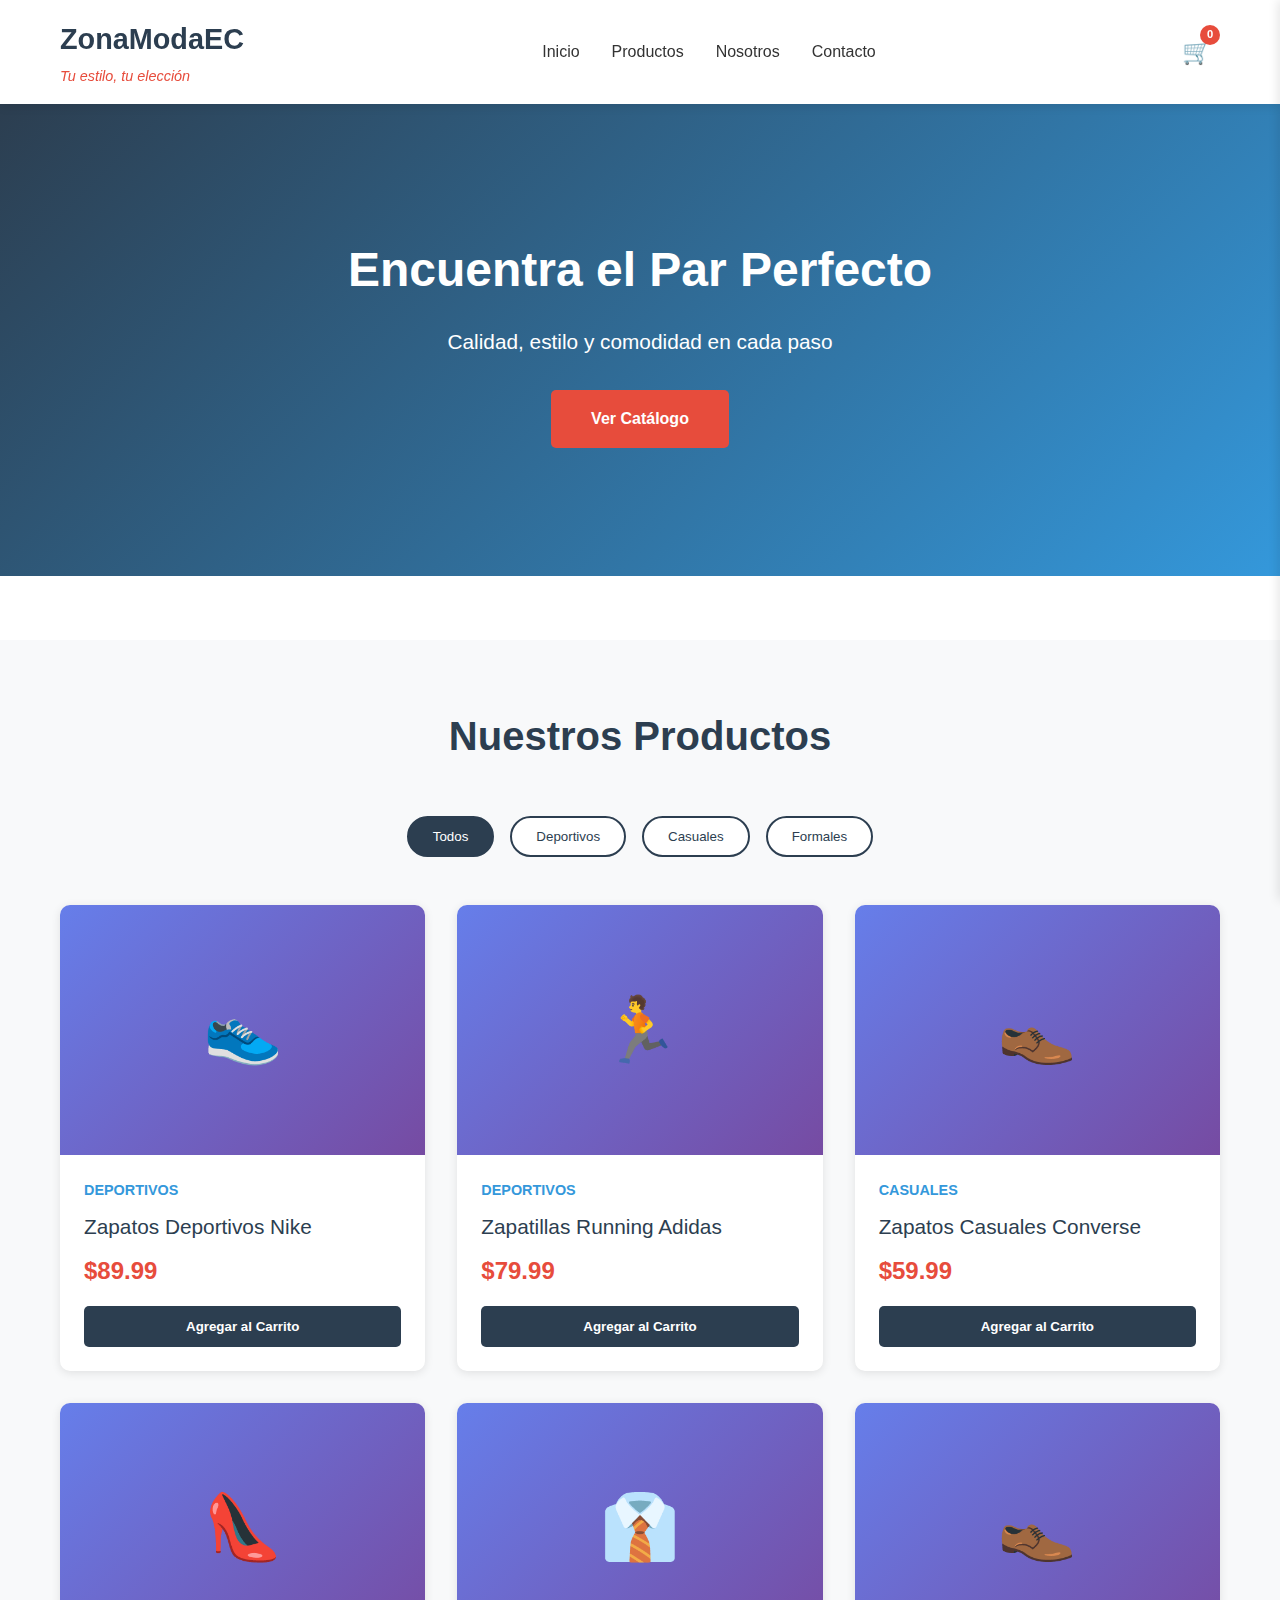
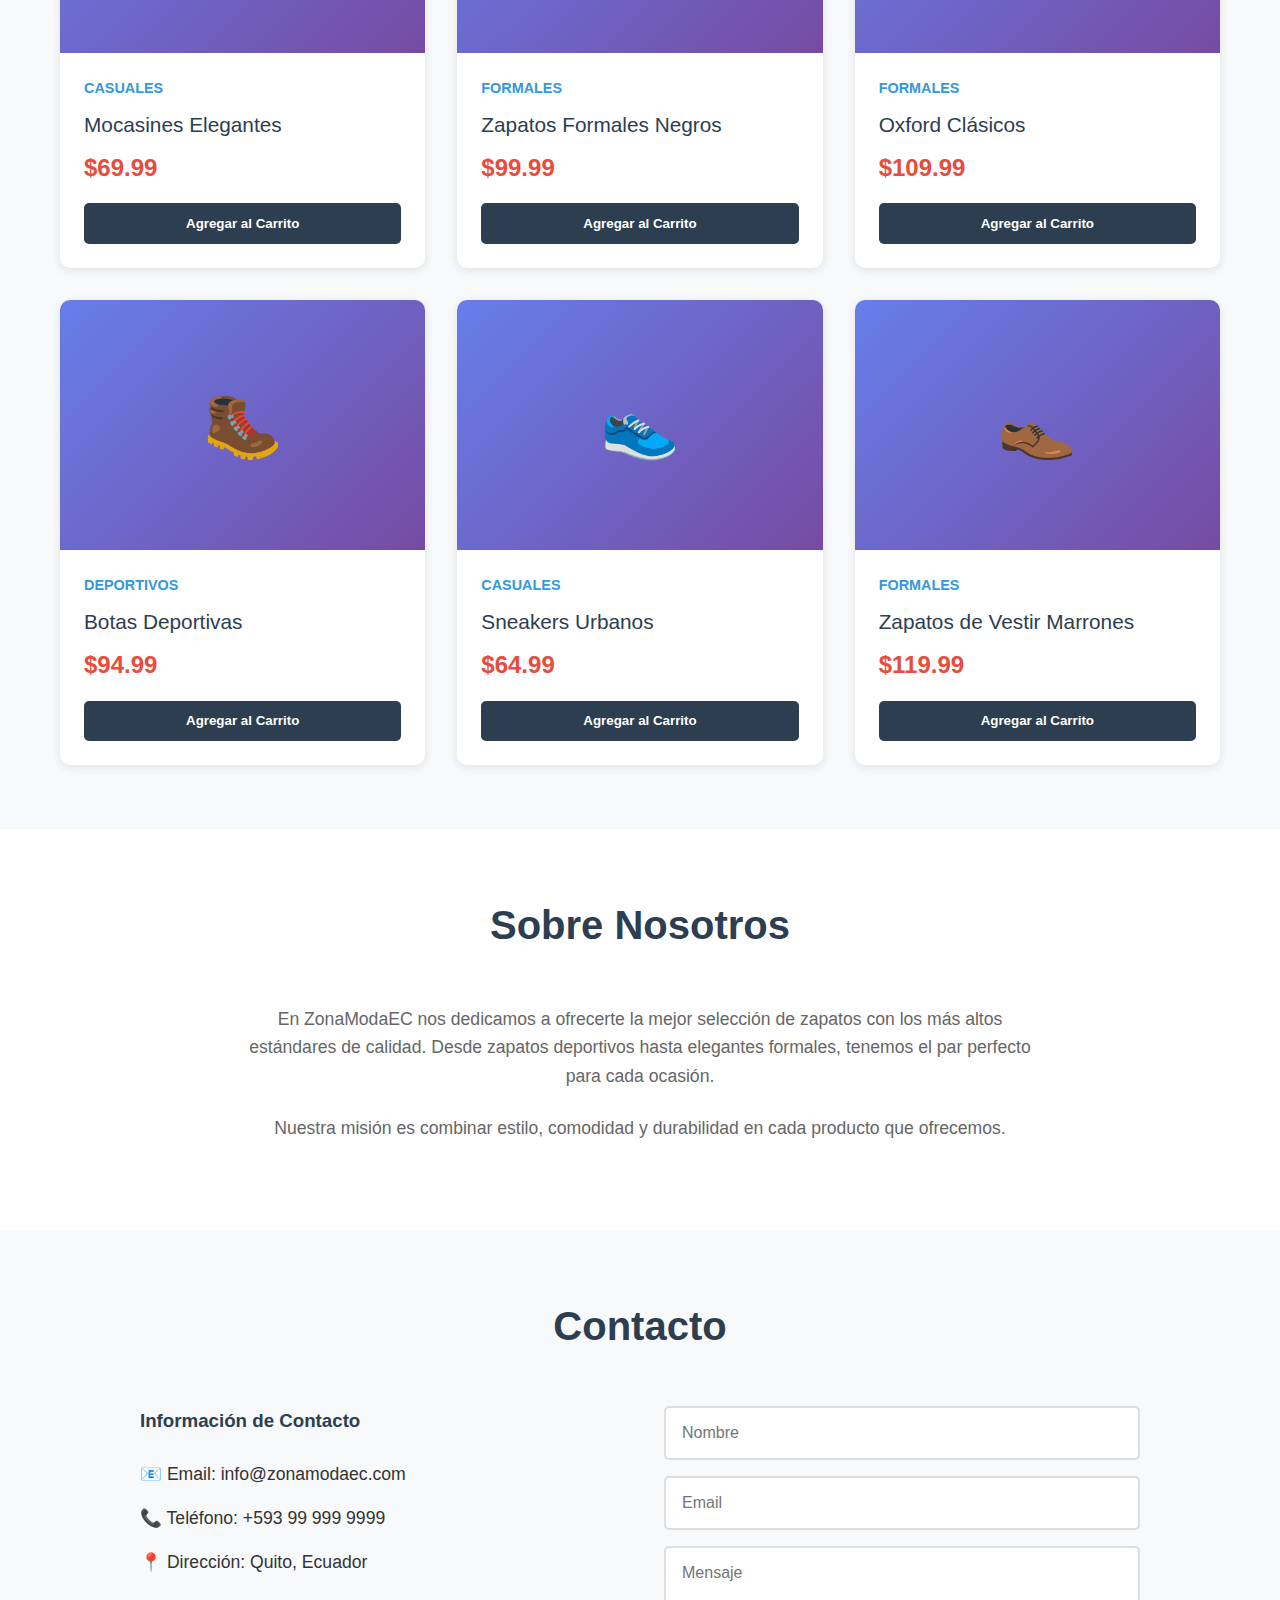
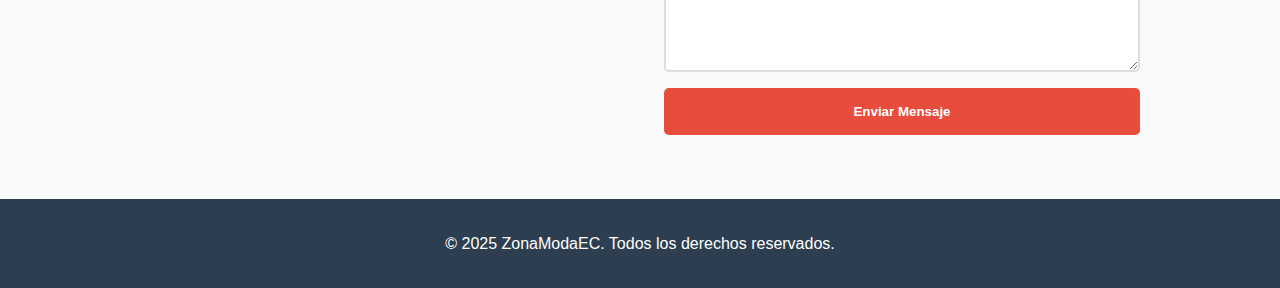
<file: zonamodaec/index.html>
<!DOCTYPE html>
<html lang="es">
<head>
    <meta charset="UTF-8">
    <meta name="viewport" content="width=device-width, initial-scale=1.0">
    <title>ZonaModaEC - Tu Tienda de Zapatos</title>
    <link rel="stylesheet" href="css/styles.css">
</head>
<body>
    <!-- Header -->
    <header class="header">
        <div class="container">
            <div class="logo">
                <h1>ZonaModaEC</h1>
                <p>Tu estilo, tu elección</p>
            </div>
            <nav class="nav">
                <ul>
                    <li><a href="#inicio">Inicio</a></li>
                    <li><a href="#productos">Productos</a></li>
                    <li><a href="#nosotros">Nosotros</a></li>
                    <li><a href="#contacto">Contacto</a></li>
                </ul>
            </nav>
            <div class="cart-icon" id="cartIcon">
                <span>🛒</span>
                <span class="cart-count" id="cartCount">0</span>
            </div>
        </div>
    </header>

    <!-- Hero Section -->
    <section class="hero" id="inicio">
        <div class="hero-content">
            <h2>Encuentra el Par Perfecto</h2>
            <p>Calidad, estilo y comodidad en cada paso</p>
            <a href="#productos" class="btn-primary">Ver Catálogo</a>
        </div>
    </section>

    <!-- Productos Section -->
    <section class="productos" id="productos">
        <div class="container">
            <h2 class="section-title">Nuestros Productos</h2>
            <div class="filters">
                <button class="filter-btn active" data-category="todos">Todos</button>
                <button class="filter-btn" data-category="deportivos">Deportivos</button>
                <button class="filter-btn" data-category="casuales">Casuales</button>
                <button class="filter-btn" data-category="formales">Formales</button>
            </div>
            <div class="productos-grid" id="productosGrid">
                <!-- Los productos se cargarán dinámicamente con JavaScript -->
            </div>
        </div>
    </section>

    <!-- Carrito de Compras -->
    <div class="cart-sidebar" id="cartSidebar">
        <div class="cart-header">
            <h3>Carrito de Compras</h3>
            <button class="close-cart" id="closeCart">✕</button>
        </div>
        <div class="cart-items" id="cartItems">
            <p class="empty-cart">Tu carrito está vacío</p>
        </div>
        <div class="cart-footer">
            <div class="cart-total">
                <strong>Total: $<span id="cartTotal">0.00</span></strong>
            </div>
            <button class="btn-checkout" id="checkoutBtn">Finalizar Compra</button>
        </div>
    </div>

    <!-- Sobre Nosotros -->
    <section class="nosotros" id="nosotros">
        <div class="container">
            <h2 class="section-title">Sobre Nosotros</h2>
            <div class="nosotros-content">
                <div class="nosotros-text">
                    <p>En ZonaModaEC nos dedicamos a ofrecerte la mejor selección de zapatos con los más altos estándares de calidad. Desde zapatos deportivos hasta elegantes formales, tenemos el par perfecto para cada ocasión.</p>
                    <p>Nuestra misión es combinar estilo, comodidad y durabilidad en cada producto que ofrecemos.</p>
                </div>
            </div>
        </div>
    </section>

    <!-- Contacto -->
    <section class="contacto" id="contacto">
        <div class="container">
            <h2 class="section-title">Contacto</h2>
            <div class="contacto-content">
                <div class="contact-info">
                    <h3>Información de Contacto</h3>
                    <p>📧 Email: info@zonamodaec.com</p>
                    <p>📞 Teléfono: +593 99 999 9999</p>
                    <p>📍 Dirección: Quito, Ecuador</p>
                </div>
                <form class="contact-form" id="contactForm">
                    <input type="text" placeholder="Nombre" required>
                    <input type="email" placeholder="Email" required>
                    <textarea placeholder="Mensaje" rows="5" required></textarea>
                    <button type="submit" class="btn-primary">Enviar Mensaje</button>
                </form>
            </div>
        </div>
    </section>

    <!-- Footer -->
    <footer class="footer">
        <div class="container">
            <p>&copy; 2025 ZonaModaEC. Todos los derechos reservados.</p>
        </div>
    </footer>

    <script src="js/app.js"></script>
</body>
</html>
</file>
<file: zonamodaec/css/styles.css>
/* Reset y Variables */
* {
    margin: 0;
    padding: 0;
    box-sizing: border-box;
}

:root {
    --primary-color: #2c3e50;
    --secondary-color: #e74c3c;
    --accent-color: #3498db;
    --text-color: #333;
    --light-bg: #f8f9fa;
    --white: #ffffff;
    --shadow: 0 2px 10px rgba(0, 0, 0, 0.1);
    --shadow-hover: 0 5px 20px rgba(0, 0, 0, 0.15);
}

body {
    font-family: 'Segoe UI', Tahoma, Geneva, Verdana, sans-serif;
    color: var(--text-color);
    line-height: 1.6;
    overflow-x: hidden;
}

.container {
    max-width: 1200px;
    margin: 0 auto;
    padding: 0 20px;
}

/* Header */
.header {
    background: var(--white);
    box-shadow: var(--shadow);
    position: sticky;
    top: 0;
    z-index: 1000;
    padding: 1rem 0;
}

.header .container {
    display: flex;
    justify-content: space-between;
    align-items: center;
    flex-wrap: wrap;
}

.logo h1 {
    color: var(--primary-color);
    font-size: 1.8rem;
    margin-bottom: 0.2rem;
}

.logo p {
    color: var(--secondary-color);
    font-size: 0.9rem;
    font-style: italic;
}

.nav ul {
    display: flex;
    list-style: none;
    gap: 2rem;
}

.nav a {
    text-decoration: none;
    color: var(--text-color);
    font-weight: 500;
    transition: color 0.3s;
}

.nav a:hover {
    color: var(--secondary-color);
}

.cart-icon {
    position: relative;
    cursor: pointer;
    font-size: 1.5rem;
    padding: 0.5rem;
    transition: transform 0.3s;
}

.cart-icon:hover {
    transform: scale(1.1);
}

.cart-count {
    position: absolute;
    top: 0;
    right: 0;
    background: var(--secondary-color);
    color: var(--white);
    border-radius: 50%;
    width: 20px;
    height: 20px;
    display: flex;
    align-items: center;
    justify-content: center;
    font-size: 0.7rem;
    font-weight: bold;
}

/* Hero Section */
.hero {
    background: linear-gradient(135deg, var(--primary-color) 0%, var(--accent-color) 100%);
    color: var(--white);
    padding: 8rem 2rem;
    text-align: center;
    margin-bottom: 4rem;
}

.hero-content h2 {
    font-size: 3rem;
    margin-bottom: 1rem;
    animation: fadeInUp 1s;
}

.hero-content p {
    font-size: 1.3rem;
    margin-bottom: 2rem;
    animation: fadeInUp 1.2s;
}

.btn-primary {
    display: inline-block;
    padding: 1rem 2.5rem;
    background: var(--secondary-color);
    color: var(--white);
    text-decoration: none;
    border-radius: 5px;
    font-weight: bold;
    transition: all 0.3s;
    border: none;
    cursor: pointer;
    animation: fadeInUp 1.4s;
}

.btn-primary:hover {
    background: #c0392b;
    transform: translateY(-2px);
    box-shadow: var(--shadow-hover);
}

/* Productos Section */
.productos {
    padding: 4rem 0;
    background: var(--light-bg);
}

.section-title {
    text-align: center;
    font-size: 2.5rem;
    color: var(--primary-color);
    margin-bottom: 3rem;
}

.filters {
    display: flex;
    justify-content: center;
    gap: 1rem;
    margin-bottom: 3rem;
    flex-wrap: wrap;
}

.filter-btn {
    padding: 0.7rem 1.5rem;
    background: var(--white);
    border: 2px solid var(--primary-color);
    color: var(--primary-color);
    border-radius: 25px;
    cursor: pointer;
    font-weight: 500;
    transition: all 0.3s;
}

.filter-btn:hover,
.filter-btn.active {
    background: var(--primary-color);
    color: var(--white);
}

.productos-grid {
    display: grid;
    grid-template-columns: repeat(auto-fill, minmax(280px, 1fr));
    gap: 2rem;
    margin-top: 2rem;
}

.producto-card {
    background: var(--white);
    border-radius: 10px;
    overflow: hidden;
    box-shadow: var(--shadow);
    transition: all 0.3s;
    cursor: pointer;
}

.producto-card:hover {
    transform: translateY(-5px);
    box-shadow: var(--shadow-hover);
}

.producto-image {
    width: 100%;
    height: 250px;
    background: linear-gradient(135deg, #667eea 0%, #764ba2 100%);
    display: flex;
    align-items: center;
    justify-content: center;
    font-size: 4rem;
    color: var(--white);
}

.producto-info {
    padding: 1.5rem;
}

.producto-categoria {
    color: var(--accent-color);
    font-size: 0.9rem;
    text-transform: uppercase;
    font-weight: 600;
    margin-bottom: 0.5rem;
}

.producto-nombre {
    font-size: 1.3rem;
    color: var(--primary-color);
    margin-bottom: 0.5rem;
}

.producto-precio {
    font-size: 1.5rem;
    color: var(--secondary-color);
    font-weight: bold;
    margin-bottom: 1rem;
}

.btn-add-cart {
    width: 100%;
    padding: 0.8rem;
    background: var(--primary-color);
    color: var(--white);
    border: none;
    border-radius: 5px;
    font-weight: bold;
    cursor: pointer;
    transition: all 0.3s;
}

.btn-add-cart:hover {
    background: var(--secondary-color);
}

/* Carrito Sidebar */
.cart-sidebar {
    position: fixed;
    right: -400px;
    top: 0;
    width: 400px;
    height: 100vh;
    background: var(--white);
    box-shadow: -2px 0 10px rgba(0, 0, 0, 0.1);
    transition: right 0.3s;
    z-index: 2000;
    display: flex;
    flex-direction: column;
}

.cart-sidebar.open {
    right: 0;
}

.cart-header {
    padding: 1.5rem;
    background: var(--primary-color);
    color: var(--white);
    display: flex;
    justify-content: space-between;
    align-items: center;
}

.cart-header h3 {
    margin: 0;
}

.close-cart {
    background: none;
    border: none;
    color: var(--white);
    font-size: 1.5rem;
    cursor: pointer;
    padding: 0;
    width: 30px;
    height: 30px;
}

.cart-items {
    flex: 1;
    overflow-y: auto;
    padding: 1rem;
}

.cart-item {
    display: flex;
    gap: 1rem;
    padding: 1rem;
    border-bottom: 1px solid #eee;
    margin-bottom: 1rem;
}

.cart-item-image {
    width: 80px;
    height: 80px;
    background: var(--light-bg);
    border-radius: 5px;
    display: flex;
    align-items: center;
    justify-content: center;
    font-size: 2rem;
}

.cart-item-info {
    flex: 1;
}

.cart-item-name {
    font-weight: bold;
    margin-bottom: 0.5rem;
}

.cart-item-price {
    color: var(--secondary-color);
    font-weight: bold;
}

.cart-item-actions {
    display: flex;
    align-items: center;
    gap: 0.5rem;
    margin-top: 0.5rem;
}

.quantity-btn {
    background: var(--light-bg);
    border: none;
    width: 30px;
    height: 30px;
    border-radius: 5px;
    cursor: pointer;
    font-weight: bold;
}

.remove-item {
    background: var(--secondary-color);
    color: var(--white);
    border: none;
    padding: 0.3rem 0.8rem;
    border-radius: 5px;
    cursor: pointer;
    font-size: 0.8rem;
}

.empty-cart {
    text-align: center;
    padding: 2rem;
    color: #999;
}

.cart-footer {
    padding: 1.5rem;
    background: var(--light-bg);
    border-top: 2px solid #eee;
}

.cart-total {
    font-size: 1.3rem;
    margin-bottom: 1rem;
    text-align: center;
}

.btn-checkout {
    width: 100%;
    padding: 1rem;
    background: var(--secondary-color);
    color: var(--white);
    border: none;
    border-radius: 5px;
    font-weight: bold;
    font-size: 1.1rem;
    cursor: pointer;
    transition: all 0.3s;
}

.btn-checkout:hover {
    background: #c0392b;
}

/* Nosotros Section */
.nosotros {
    padding: 4rem 0;
}

.nosotros-content {
    max-width: 800px;
    margin: 0 auto;
    text-align: center;
}

.nosotros-text p {
    font-size: 1.1rem;
    margin-bottom: 1.5rem;
    color: #666;
}

/* Contacto Section */
.contacto {
    padding: 4rem 0;
    background: var(--light-bg);
}

.contacto-content {
    display: grid;
    grid-template-columns: 1fr 1fr;
    gap: 3rem;
    max-width: 1000px;
    margin: 0 auto;
}

.contact-info h3 {
    color: var(--primary-color);
    margin-bottom: 1.5rem;
}

.contact-info p {
    margin-bottom: 1rem;
    font-size: 1.1rem;
}

.contact-form {
    display: flex;
    flex-direction: column;
    gap: 1rem;
}

.contact-form input,
.contact-form textarea {
    padding: 1rem;
    border: 2px solid #ddd;
    border-radius: 5px;
    font-family: inherit;
    font-size: 1rem;
    transition: border-color 0.3s;
}

.contact-form input:focus,
.contact-form textarea:focus {
    outline: none;
    border-color: var(--accent-color);
}

/* Footer */
.footer {
    background: var(--primary-color);
    color: var(--white);
    text-align: center;
    padding: 2rem 0;
}

/* Animaciones */
@keyframes fadeInUp {
    from {
        opacity: 0;
        transform: translateY(30px);
    }
    to {
        opacity: 1;
        transform: translateY(0);
    }
}

/* Responsive */
@media (max-width: 768px) {
    .nav ul {
        gap: 1rem;
        font-size: 0.9rem;
    }

    .hero-content h2 {
        font-size: 2rem;
    }

    .hero-content p {
        font-size: 1rem;
    }

    .productos-grid {
        grid-template-columns: repeat(auto-fill, minmax(200px, 1fr));
        gap: 1rem;
    }

    .cart-sidebar {
        width: 100%;
        right: -100%;
    }

    .contacto-content {
        grid-template-columns: 1fr;
    }

    .filters {
        gap: 0.5rem;
    }

    .filter-btn {
        padding: 0.5rem 1rem;
        font-size: 0.9rem;
    }
}
</file>
